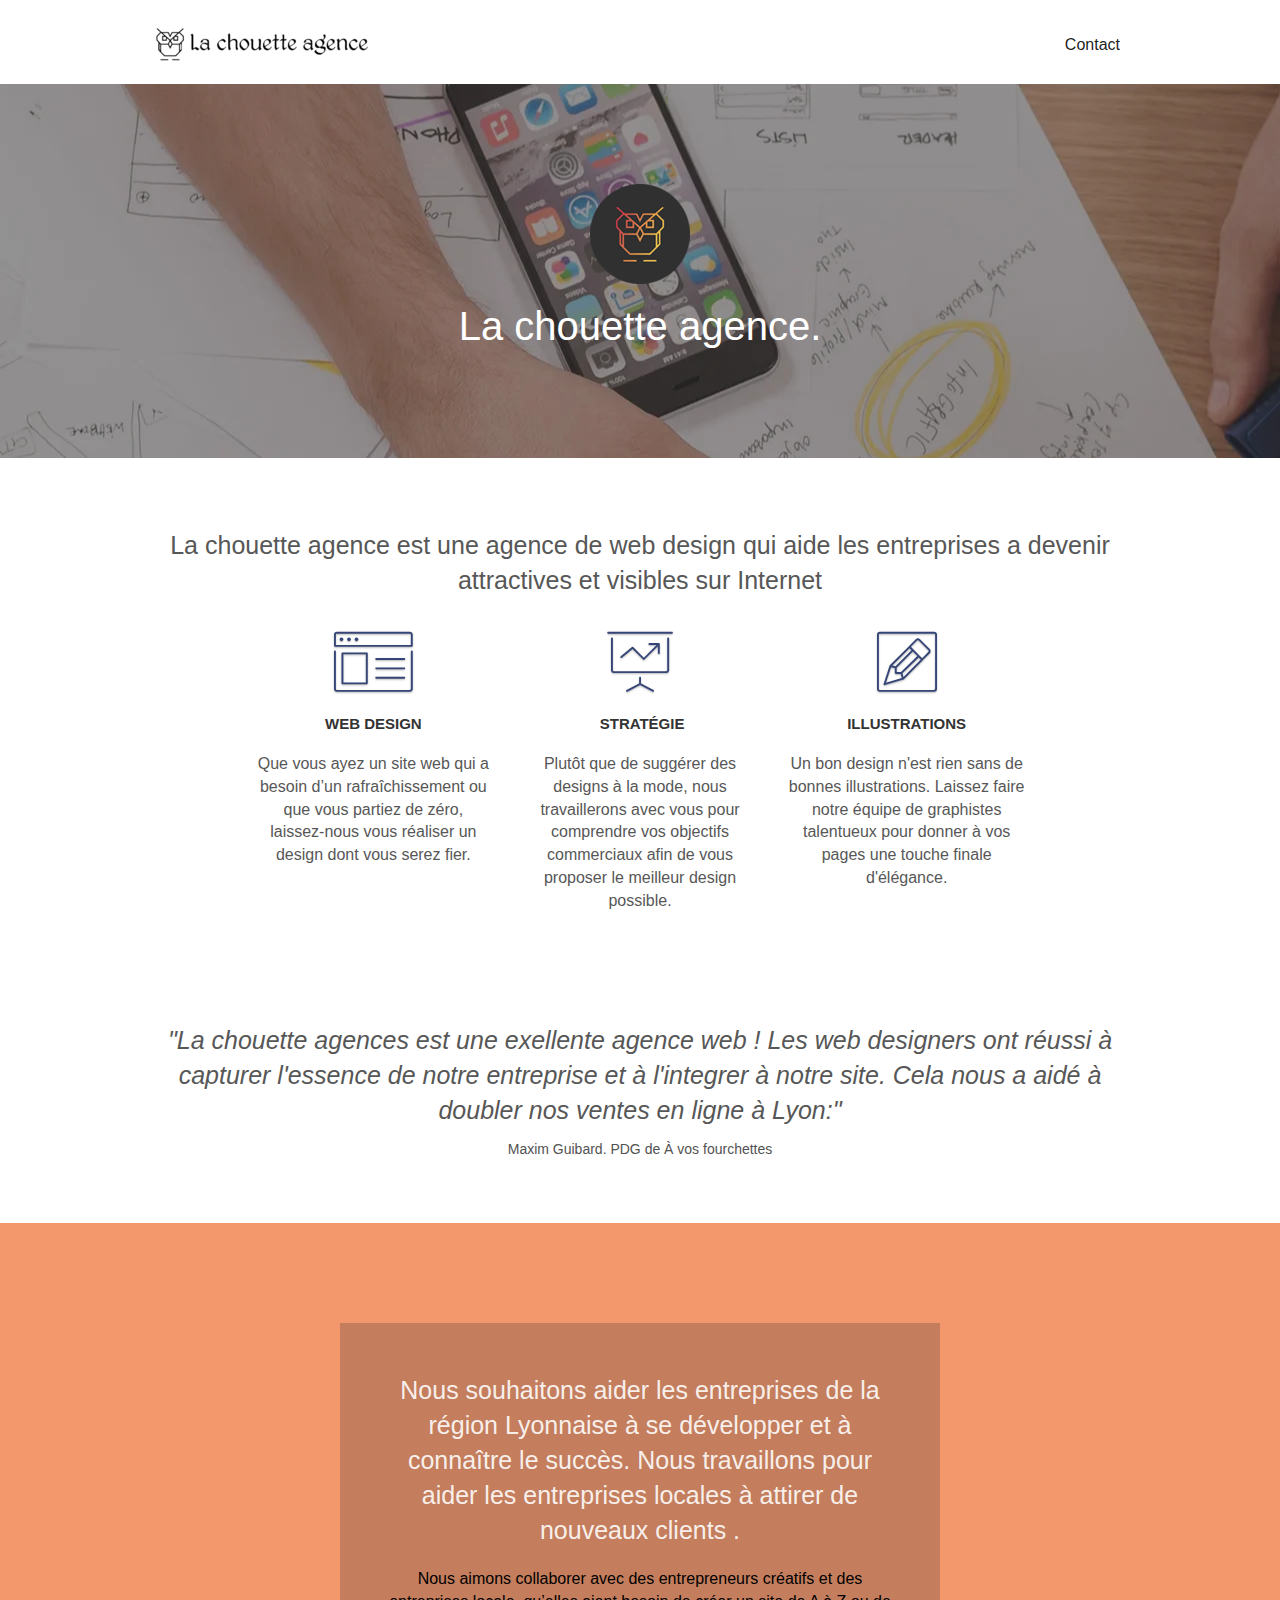
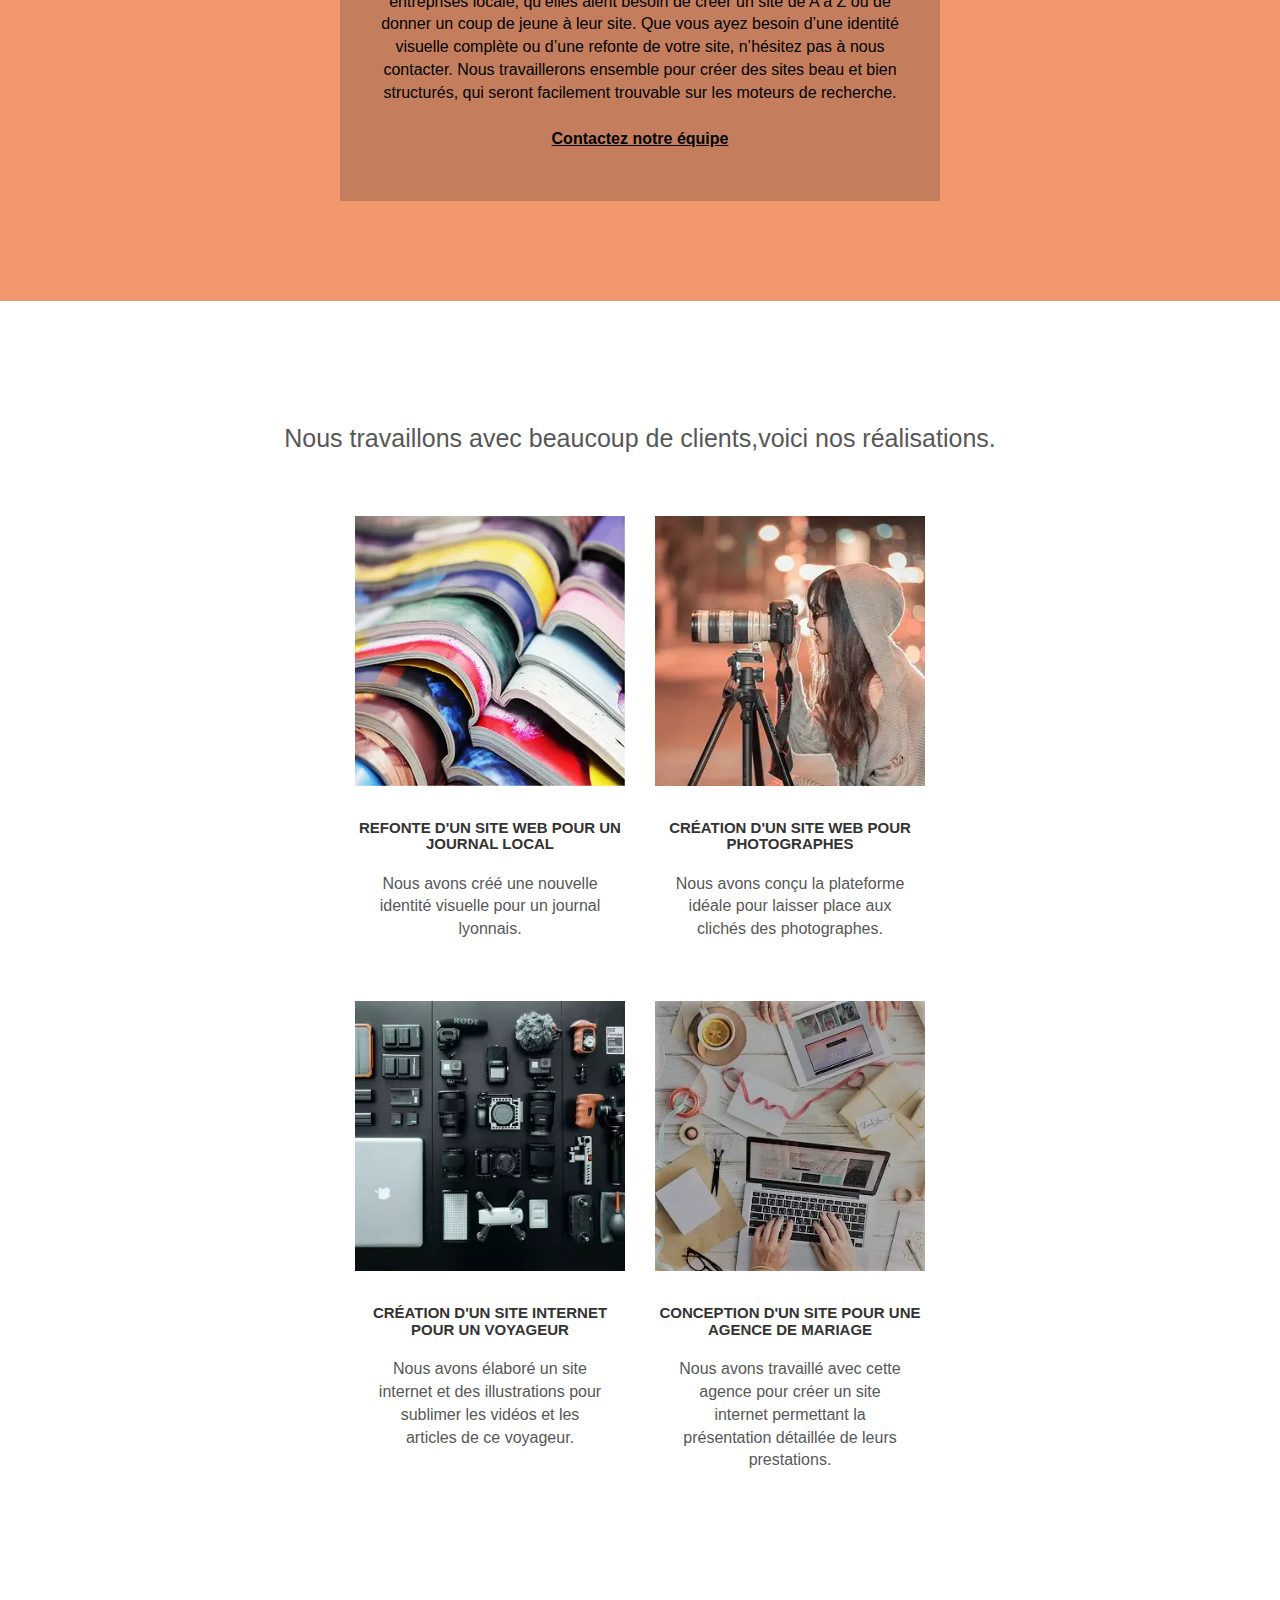
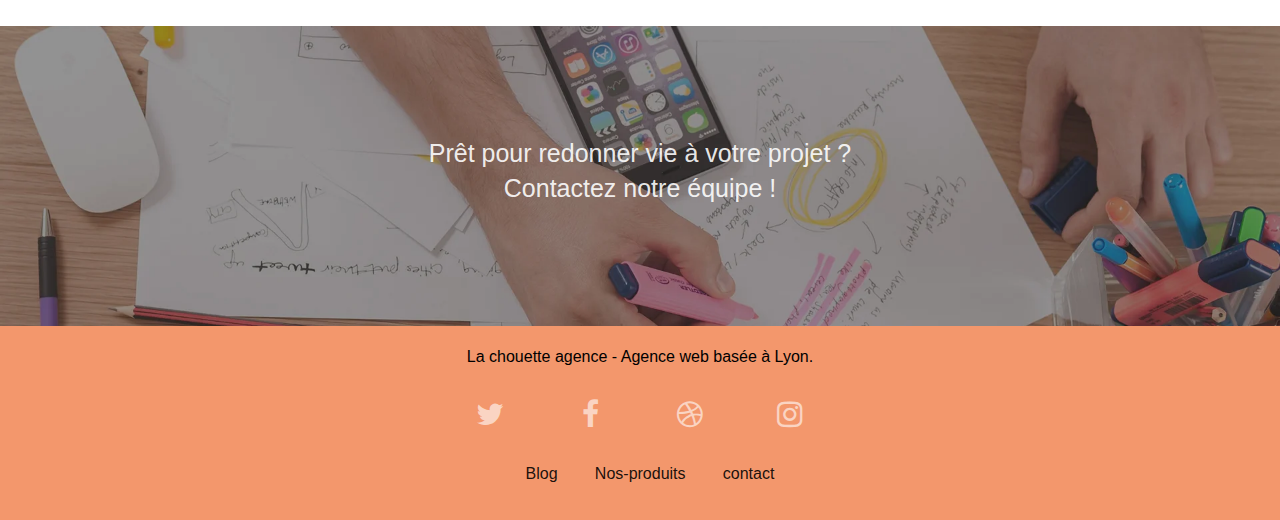
<file: index.html>
<!DOCTYPE html>
	<html lang="fr-FR">
  <head>
      <head>
        <meta charset="utf-8" />
        <meta
          name="description"
          content="la chouette : Agence webdesign à Lyon vous accompagne dans votre stratégie de création  de site web."
        />
        <meta
          name="viewport"
          content="width=device-width, initial-scale=1.0, viewport-fit=cover"
        />
        <meta name="robots" content="index , follow"/>
        <meta name="theme-color" content="#317EFB"/>
        <link rel="shortcut icon" type="image/png" href="favicon.jpg" />
        <link rel="stylesheet" type="text/css" href="./css/bootstrap.css" />
        <link rel="stylesheet" type="text/css" href="./css/et-line.css" />
        <link rel="stylesheet" type="text/css" href="./css/font-awesome.css" />
        <link rel="stylesheet" type="text/css" href="style.css" />
        <title>
          Agence Webdesign Lyon :UI,UX, Mobile First ,SEO | La chouette
        </title>
        <!-- Analytics -->
        <script
          async
          src="https://www.googletagmanager.com/gtag/js?id=G-FBLRE4JKCK"
        ></script>
        <script async>
          window.dataLayer = window.dataLayer || [];
          function gtag() {
            dataLayer.push(arguments);
          }
          gtag("js", new Date());
          gtag("config", "G-FBLRE4JKCK");
        </script>
        <meta
          name="google-site-verification"
          content="wDeiftRvSnnyjfbTnKjAg8Gs8T1EDWQ5KHZkXxlGA1I"
        />
        <!-- Analytics END -->
      </head>
      <body>
        <!-- Principal conteneur -->
        <main>
<div class="page-container">
          <!-- bloc-0 -->
        <div class="bloc bgc-white l-bloc" id="bloc-0">
        <div class="container bloc-sm">
          <nav class="navbar">
            <div class="navbar-header">
              <a class="navbar-brand" href="index.html"
                ><img loading=lazy
                  src="img/la-chouette-agence.webp"
                  alt="logo agence web design lyon la chouette agence" height= "40px"
    width="214px"
              /></a>
              <ul class="nav navbar-nav">
                <li>
                  <a href="page2.html">Contact</a>
                </li>
              </ul>
            </div>
          </nav>
        </div>
      </div>
          <!-- bloc-0 END -->

          <!-- bloc-1-presentation -->
          <div
            class="
              bloc
              bgc-dark-slate-blue
              bg-banniere
              d-bloc
              bg-t-edge
              bloc-bg-texture
              texture-paper
              b-parallax
            "
            id="bloc-1-hero"
          >
            <div class="container bloc-lg">
              <div class="row tight-width-whitespace">
                <div class="col-sm-12">
                  <img loading=lazy
                    src="img/logo.webp"
                    class="center-block image-resize-mode"
                    alt="La chouette agence, agence web paris, création logo paris"  height="100px"
                    width="100px"/>
                  <h1 class="text-center hero-bloc-text tc-white">
                    La chouette agence.
                  </h1>
                  <!-- <div class="text-center">
					<a href="page2.html" class="btn btn-lg btn-clean btn-rd cta-hero btn-atomic-tangerine" id="cta-hero">Contact</a>
				</div> -->
                </div>
              </div>
            </div>
          </div>
          <!-- bloc-1-presentation END -->

          <!-- bloc-2-services -->
          <div class="bloc bgc-white l-bloc" id="bloc-2-services">
            <div class="container bloc-md">
              <div class="row">
                <div class="col-sm-12 text-center">
                  <h2 class="header">
                    La chouette agence est une agence de web design qui aide les
                    entreprises a devenir attractives et visibles sur Internet
                  </h2>
                </div>
              </div>
              <div class="row voffset-lg med-width-whitespace">
                <div class="col-sm-4">
                  <div class="text-center">
                    <span
                      class="
                        et-icon-browser
                        sm-shadow
                        icon-dark-slate-blue
                        icons
                        icon-lg
                      "
                    ></span>
                  </div>
                  <h3 class="mg-md text-center">Web design</h3>
                  <p class="text-center">
                    Que vous ayez un site web qui a besoin d&rsquo;un
                    rafraîchissement ou que vous partiez de zéro, laissez-nous
                    vous réaliser un design dont vous serez fier.
                  </p>
                </div>
                <div class="col-sm-4">
                  <div class="text-center">
                    <span
                      class="
                        et-icon-presentation
                        sm-shadow
                        icon-dark-slate-blue
                        icons
                        icon-lg
                      "
                    ></span>
                  </div>
                  <h3 class="mg-md text-center">&nbsp;Stratégie</h3>
                  <p class="text-center">
                    Plutôt que de suggérer des designs à la mode, nous
                    travaillerons avec vous pour comprendre vos objectifs
                    commerciaux afin de vous proposer le meilleur design
                    possible.<br />
                  </p>
                </div>
                <div class="col-sm-4">
                  <div class="text-center">
                    <span
                      class="
                        et-icon-edit
                        sm-shadow
                        icon-dark-slate-blue
                        icons
                        icon-lg
                      "
                    ></span>
                  </div>
                  <h3 class="mg-md text-center">Illustrations</h3>
                  <p class="text-center">
                    Un bon design n'est rien sans de bonnes illustrations.
                    Laissez faire notre équipe de graphistes talentueux pour
                    donner à vos pages une touche finale d'élégance.
                  </p>
                </div>
              </div>
              <div class="row voffset-lg voffset">
                <div class="col-xs-12 col-md-8 col-md-offset-2 text-center">
                  <h2 class="header">
                    <i
                      >"La chouette agences est une exellente agence web ! Les
                      web designers ont réussi à capturer l'essence de notre
                      entreprise et à l'integrer à notre site. Cela nous a aidé
                      à doubler nos ventes en ligne à Lyon:"</i
                    >
                    <br />
                    <small>Maxim Guibard. PDG de À vos fourchettes</small>
                  </h2>
                </div>
              </div>
            </div>
          </div>
          <!-- bloc-2-services END -->

          <!-- bloc-3-what-i-do -->
          <div
            class="
              bloc
              tc-white
              bgc-atomic-tangerine
              bg-presentation
              d-bloc
              bloc-bg-texture
              texture-paper
              b-parallax
            "
            id="bloc-3-what-i-do"
          >
            <div class="container bloc-lg">
              <div class="row tight-width-whitespace black-background">
                <div class="col-sm-12">
                  <h2 class="mg-md text-center tc-white">
                    Nous souhaitons aider les entreprises de la région Lyonnaise
                    à se développer et à connaître le succès. Nous travaillons
                    pour aider les entreprises locales à attirer de nouveaux
                    clients .<br />
                  </h2>
                  <p class="text-center white">
                    Nous aimons collaborer avec des entrepreneurs créatifs et
                    des entreprises locale, qu’elles aient besoin de créer un
                    site de A à Z ou de donner un coup de jeune à leur site. Que
                    vous ayez besoin d’une identité visuelle complète ou d’une
                    refonte de votre site, n’hésitez pas à nous contacter. Nous
                    travaillerons ensemble pour créer des sites beau et bien
                    structurés, qui seront facilement trouvable sur les moteurs
                    de recherche. <br /><br /><a
                      class="ltc-white bold-link"
                      href="page2.html"
                      >Contactez notre équipe</a
                    ><br />
                  </p>
                </div>
              </div>
            </div>
          </div>
          <!-- bloc-3-what-i-do END -->

          <!-- bloc-4-portfolio -->
          <div
            class="bloc bgc-white bg-lines-h2-bg bg-repeat l-bloc"
            id="bloc-4-portfolio"
          >
            <div class="container bloc-lg">
              <div class="row">
                <div class="col-sm-12 text-center">
                  <h2 class="header">
                    Nous travaillons avec beaucoup de clients,voici nos
                    réalisations.
                  </h2>
                </div>
              </div>
              <div class="row tight-width-whitespace portfolio-row">
                <div class="col-sm-6">
                  <a
                    href="#"
                    data-lightbox="img/1.webp"
                    data-gallery-id="gallery-1"
                    data-caption="Refonte d'un site web pour un journal local"
                    data-frame="snapshot-lb"
                    ><img loading=lazy
                      src="img/1.webp"
                      alt="refonte site web journal"
                      class="img-responsive portfolio-thumb" width="320px" height="320px"
                  /></a>
                  <h3 class="mg-md text-center">
                    Refonte d'un site web pour un journal local
                  </h3>
                  <p class="text-center">
                    Nous avons créé une nouvelle identité visuelle pour un
                    journal lyonnais.
                  </p>
                </div>
                <div class="col-sm-6">
                  <a
                    href="#"
                    data-lightbox="img/2.webp"
                    data-gallery-id="gallery-1"
                    data-caption="Création d'un site web pour photographes"
                    data-frame="snapshot-lb"
                    ><img loading=lazy
                      src="img/2.webp"
                      class="img-responsive portfolio-thumb"
                      alt="Création d'un site web pour photographes" width="320px" height="320px"
                  /></a>
                  <h3 class="mg-md text-center">
                    Création d'un site web pour photographes
                  </h3>
                  <p class="text-center">
                    Nous avons conçu la plateforme idéale pour laisser place aux
                    clichés des photographes.
                  </p>
                </div>
              </div>
              <div class="row tight-width-whitespace portfolio-row">
                <div class="col-sm-6">
                  <a
                    href="#"
                    data-lightbox="img/3.webp"
                    data-gallery-id="gallery-1"
                    data-caption="Création d'un site internet pour un voyageur"
                    data-frame="snapshot-lb"
                    ><img loading=lazy
                      src="img/3.webp"
                      class="img-responsive portfolio-thumb"
                      alt="Création d'un site web pour voyageur"
                  width="320px" height="320px"/></a>
                  <h3 class="mg-md text-center">
                    Création d'un site internet pour un voyageur
                  </h3>
                  <p class="text-center">
                    Nous avons élaboré un site internet et des illustrations
                    pour sublimer les vidéos et les articles de ce voyageur.
                  </p>
                </div>
                <div class="col-sm-6">
                  <a
                    href="#"
                    data-lightbox="img/4.webp"
                    data-gallery-id="gallery-1"
                    data-caption="Conception d'un site pour une agence de mariage"
                    data-frame="snapshot-lb"
                    ><img loading=lazy
                      src="img/4.webp"
                      class="img-responsive portfolio-thumb"
                      alt="Création d'un site web pour agence de mariage"
                  width="320px" height="320px"/></a>
                  <h3 class="mg-md text-center">
                    Conception d'un site pour une agence de mariage
                  </h3>
                  <p class="text-center">
                    Nous avons travaillé avec cette agence pour créer un site
                    internet permettant la présentation détaillée de leurs
                    prestations.
                  </p>
                </div>
              </div>
            </div>
          </div>
          <!-- bloc-4-portfolio END -->

          <!-- bloc-5-cta -->
          <div
            class="
              bloc
              bgc-dark-slate-blue
              bg-banniere
              d-bloc
              bloc-bg-texture
              texture-paper
            "
            id="bloc-5-cta"
          >
            <div class="container bloc-lg">
              <div class="row">
                <h2 class="mg-md text-center tc-white">
                  Prêt pour redonner vie à votre projet ?<br />Contactez notre
                  équipe !
                </h2>
              </div>
            </div>
          </div>
          <!-- bloc-5-cta END -->
                      <footer>
                      <div class="bloc bgc-atomic-tangerine d-bloc" id="bloc-8">
                                  <div class="container bloc-sm">
                                    <div class="row">
                                      <div class="col-sm-12">
                                        <p class="text-center white">
                                          La chouette agence - Agence web basée à Lyon.<br />
                                        </p>
                                        <div class="row row-no-gutters social">
                                          <div class="col-sm-3">
                                            <div class="text-center">
                                              <a class="social" role="link" href="https://twitter.com/lachouetteagence"
                                                  aria-label="allez vers notre page Twitter"><span class="fa fa-twitter icon-md"></span
                                              ></a>
                                            </div>
                                          </div>
                                          <div class="col-sm-3">
                                            <div class="text-center">
                                              <a class="social" role="link" href="https://facebook.com/lachouetteagence"
                                                aria-label="allez vers notre page facebook"><span class="fa fa-facebook icon-md"></span
                                              ></a>
                                            </div>
                                          </div>
                                          <div class="col-sm-3">
                                            <div class="text-center">
                                              <a class="social" role="link" href="https://dribble.com/lachouetteagence"
                                              aria-label="allez vers notre page dribble"><span class="fa fa-dribbble icon-md"></span
                                              ></a>
                                            </div>
                                          </div>
                                          <div class="col-sm-3">
                                            <div class="text-center">
                                              <a class="social" role="link" href="https://instagram.com/lachouetteagence"
                                                aria-label="allez vers notre page instagram"><span class="fa fa-instagram icon-md"></span
                                              ></a>
                                            </div>
                                          </div>
                                        </div>
                                        <div class="row">
                                          <div class="col-sm-4">
                                            <ul class="footer">
                                              <li><a href="Blog.html" role="link">Blog</a></li>
                                              <li><a href="nosproduits.html" role="link">Nos-produits</a></li>
                                              <li><a href="page2.html" role="link">contact</a></li>
                                            </ul>
                                          </div>
                                        </div>
                                      </div>
                                    </div>
                                  </div>
                                </div>
                      </footer>         
  <!-- Footer - bloc-8 END -->
        </div>     
        </main>
          

      </body>
    </html>
  </head>
</html>
</file>
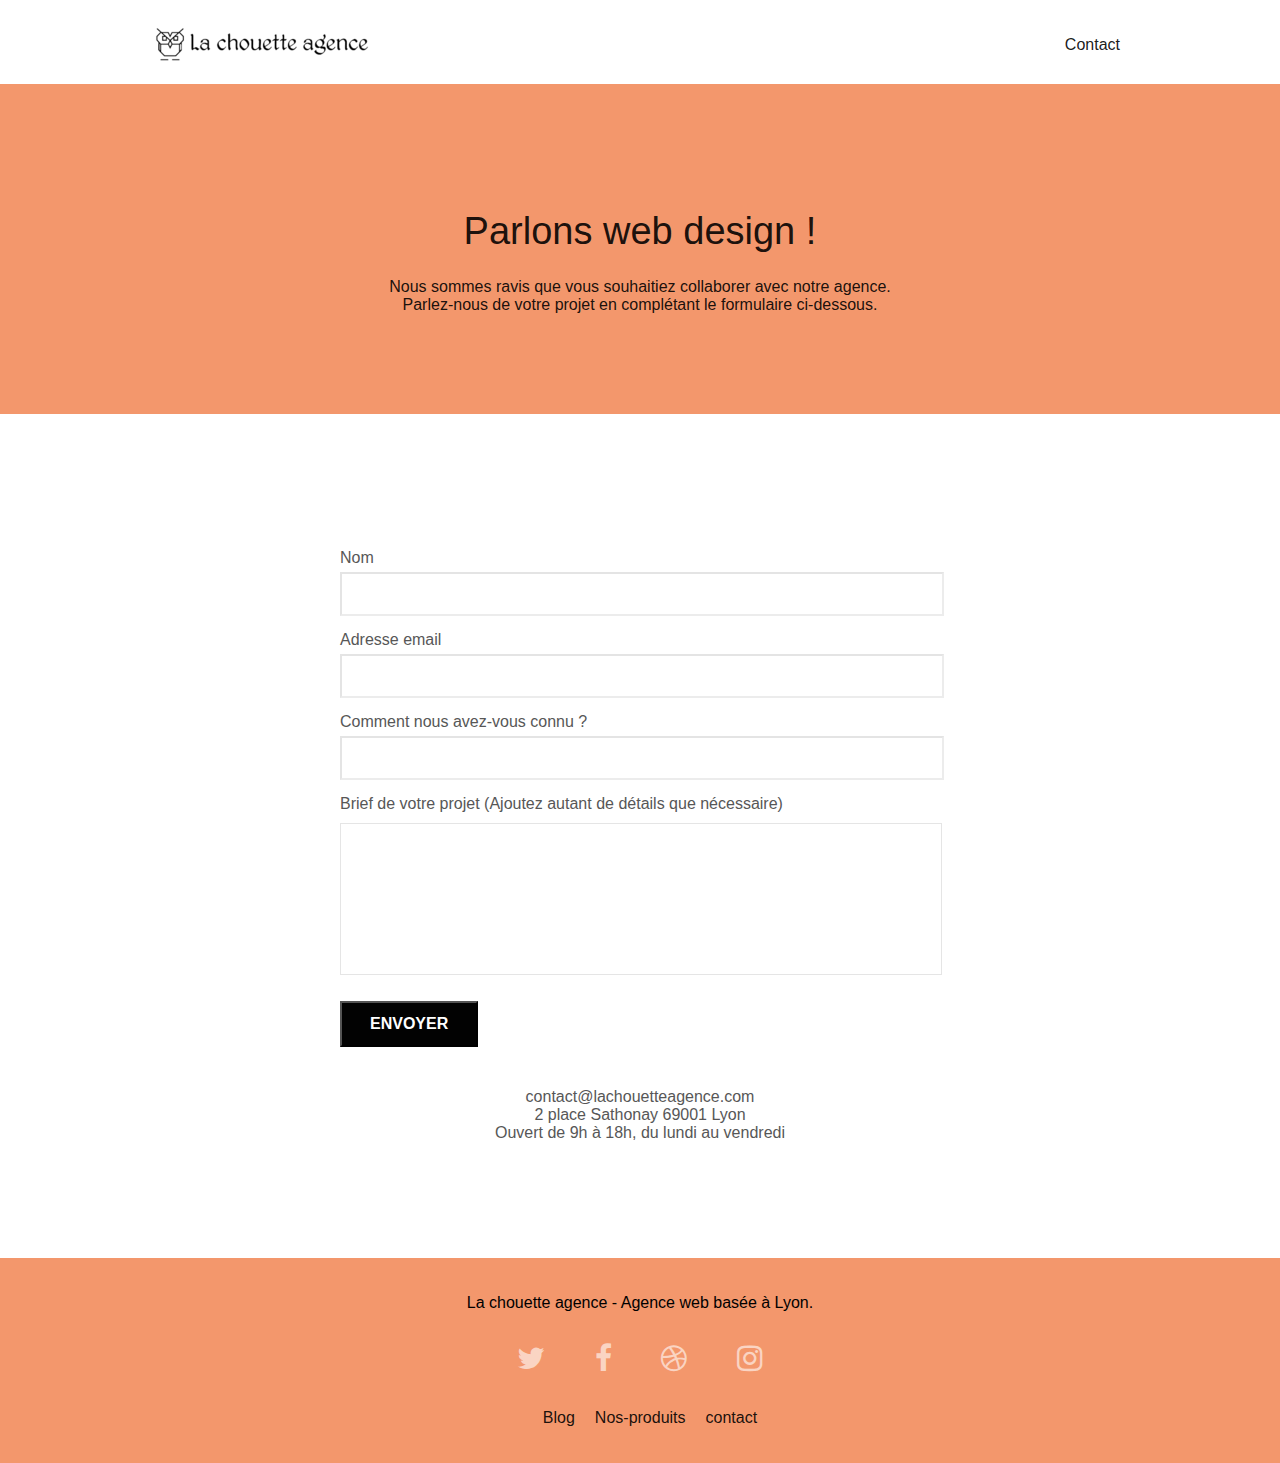
<file: page2.html>
<!DOCTYPE html>
<html lang="fr-FR">
  <head>
    <meta charset="utf-8" />
    <meta
      name="description"
      content="la chouette : Agence webdesign à Lyon vous accompagne dans votre stratégie de création  de site web."
    />
    <meta
      name="viewport"
      content="width=device-width, initial-scale=1.0, viewport-fit=cover"
    />
    <meta name="robots" content="index , follow" />
    <meta name="theme-color" content="#317EFB" />
    <link rel="shortcut icon" type="image/png" href="favicon.jpg" />
    <link rel="stylesheet" type="text/css" href="./css/et-line.css" />
    <link rel="stylesheet" type="text/css" href="./css/font-awesome.css" />
    <link rel="stylesheet" type="text/css" href="style.css" />
    <title>Contact</title>

    <!-- Analytics -->
    <script
      async
      src="https://www.googletagmanager.com/gtag/js?id=G-FBLRE4JKCK"
    ></script>
    <script async>
      window.dataLayer = window.dataLayer || [];
      function gtag() {
        dataLayer.push(arguments);
      }
      gtag("js", new Date());
      gtag("config", "G-FBLRE4JKCK");
    </script>
    <meta
      name="google-site-verification"
      content="wDeiftRvSnnyjfbTnKjAg8Gs8T1EDWQ5KHZkXxlGA1I"
    />
    <!-- Analytics END -->
  </head>
  <body>
    <!-- Principal conteneur -->
    <main>
      <div class="page-container">
        <!-- bloc-0 -->
        <div class="bloc bgc-white l-bloc" id="bloc-0">
          <div class="container bloc-sm">
            <nav class="navbar contact">
              <div class="navbar-header">
                <a class="navbar-brand" href="index.html"
                  ><img
                    loading="lazy"
                    src="img/la-chouette-agence.webp"
                    alt="logo agence web design lyon la chouette agence "
                    height="40px"
                    width="214px"
                /></a>
                <ul class="nav navbar-nav">
                  <li>
                    <a href="page2.html">Contact</a>
                  </li>
                </ul>
              </div>
            </nav>
          </div>
        </div>
        <!-- bloc-0 END

      <!-- bloc-6 -->
        <div
          class="
            bloc
            bg-dots-bg bg-repeat
            bgc-atomic-tangerine
            d-bloc
            bloc-bg-texture
            texture-paper
          "
          id="bloc-6"
        >
          <div class="container bloc-lg">
            <div class="row">
              <div class="col-sm-12">
                <h1 class="text-center hero-bloc-text tc-white tc-black">
                  Parlons web design !
                </h1>
                <p
                  class="
                    text-center
                    mg-lg
                    tc-white tc-black
                    tight-width-whitespace
                  "
                >
                  Nous sommes ravis que vous souhaitiez collaborer avec notre
                  agence.<br />
                  Parlez-nous de votre projet en complétant le formulaire
                  ci-dessous.
                </p>
              </div>
            </div>
          </div>
        </div>
        <!-- bloc-6 END -->

        <!-- bloc-7 -->
        <div class="bloc bgc-white l-bloc" id="bloc-7">
          <div class="container bloc-lg">
            <div class="rowForm">
              <div class="col-sm-6">
                <form
                  id="form_1"
                  novalidate
                  success-msg="Your message has been sent."
                  fail-msg="Sorry it seems that our mail server is not responding, Sorry for the inconvenience!"
                >
                  <div class="form-group">
                    <label for="name"> Nom </label>
                    <input id="name" class="form-control" required />
                  </div>
                  <div class="form-group">
                    <label for="email"> Adresse email </label>
                    <input
                      id="email"
                      class="form-control"
                      type="email"
                      required
                    />
                  </div>
                  <div class="form-group">
                    <label for="input_504">
                      Comment nous avez-vous connu ?
                    </label>
                    <input
                      class="form-control"
                      type="email"
                      required
                      id="input_504"
                    />
                  </div>
                  <div class="form-group">
                    <label for="message">
                      Brief de votre projet (Ajoutez autant de détails que
                      nécessaire)<br /> </label
                    ><textarea
                      id="message"
                      class="form-control"
                      rows="4"
                      cols="50"
                      required
                    ></textarea>
                  </div>
                  <button
                    class="
                      bloc-button
                      btn btn-lg btn-block
                      cta-hero
                      btn-atomic-tangerine
                    "
                    type="submit"
                  >
                    Envoyer
                  </button>
                </form>
              </div>
              <div class="col-sm-6">
                <p>
                  contact@lachouetteagence.com<br />2 place Sathonay 69001
                  Lyon<br />Ouvert de 9h à 18h, du lundi au vendredi<br />
                </p>
              </div>
            </div>
          </div>
        </div>
        <!-- bloc-7 END -->
        <!-- <footer>

              </footer> -->
        <!-- Footer - bloc-8 -->
        <footer>
          <div class="bloc bgc-atomic-tangerine d-bloc" id="bloc-8">
            <div class="container bloc-sm">
              <div class="row">
                <div class="col-sm-12">
                  <p class="text-center white">
                    La chouette agence - Agence web basée à Lyon.<br />
                  </p>
                  <div class="row row-no-gutters social">
                    <div class="col-sm-3">
                      <div class="text-center">
                        <a
                          class="social"
                          role="link"
                          href="https://twitter.com/lachouetteagence"
                          aria-label="allez vers notre page Twitter"
                          ><span class="fa fa-twitter icon-md"></span
                        ></a>
                      </div>
                    </div>
                    <div class="col-sm-3">
                      <div class="text-center">
                        <a
                          class="social"
                          role="link"
                          href="https://facebook.com/lachouetteagence"
                          aria-label="allez vers notre page facebook"
                          ><span class="fa fa-facebook icon-md"></span
                        ></a>
                      </div>
                    </div>
                    <div class="col-sm-3">
                      <div class="text-center">
                        <a
                          class="social"
                          role="link"
                          href="https://dribble.com/lachouetteagence"
                          aria-label="allez vers notre page dribble"
                          ><span class="fa fa-dribbble icon-md"></span
                        ></a>
                      </div>
                    </div>
                    <div class="col-sm-3">
                      <div class="text-center">
                        <a
                          class="social"
                          role="link"
                          href="https://instagram.com/lachouetteagence"
                          aria-label="allez vers notre page instagram"
                          ><span
                            class="fa fa-instagram icon-md"
                            alt="icon instgram"
                          ></span
                        ></a>
                      </div>
                    </div>
                  </div>
                  <div class="row">
                    <div class="col-sm-4">
                      <ul class="footer">
                        <li><a href="Blog.html" role="link">Blog</a></li>
                        <li>
                          <a href="nosproduits.html" role="link"
                            >Nos-produits</a
                          >
                        </li>
                        <li><a href="page2.html" role="link">contact</a></li>
                      </ul>
                    </div>
                  </div>
                </div>
              </div>
            </div>
          </div>
        </footer>
        <!-- Footer - bloc-8 END -->
      </div>
      <!-- Principal conteneur END -->
    </main>
  </body>
</html>
</file>
<file: css/et-line.css>
@font-face{font-family:et-line;src:url(../fonts/et-line.eot);src:url(../fonts/et-line.eot?#iefix) format("embedded-opentype"),url(../fonts/et-line.woff) format("woff"),url(../fonts/et-line.ttf) format("truetype"),url(../fonts/et-line.svg#et-line) format("svg");font-weight:400;font-style:normal;font-display:swap}.et-icon-presentation:before{content:"\e00e"}.et-icon-browser:before{content:"\e00c"}.et-icon-edit:before{content:"\e01c"}.et-icon-browser,.et-icon-edit,.et-icon-presentation{font-family:et-line;font-style:normal;font-weight:400;font-variant:normal;text-transform:none;line-height:1;-webkit-font-smoothing:antialiased;-moz-osx-font-smoothing:grayscale;display:inline-block}
</file>
<file: style.css>
body{margin:0;padding:0;background:#fff;overflow-x:hidden;-webkit-font-smoothing:antialiased;-moz-osx-font-smoothing:grayscale}small{color:#525252!important;font-size:14px!important}.rowForm{display:block!important;justify-content:center!important;margin:auto!important}.row .col-sm-12{padding:0!important;text-align:center}@media (min-width:768px){.row{display:flex;justify-content:center!important}.row.col-sm-4{width:33.33333333%;display:flex!important;justify-content:center!important}.bloc-lg .col-sm-12{padding:0!important}.bloc-lg{padding:100px 0!important;margin:auto}.row .col-sm-12{padding:0!important;text-align:center}}@media (min-width:1024px){.bloc{padding-left:0!important;padding-right:0!important}}.nav{display:flex!important;justify-content:space-between!important;align-items:center;padding-left:0}.bloc-lg{padding-right:0!important}ul li{list-style:none!important;margin-left:20px!important}.nav>li>a{display:inline!important;position:relative;text-decoration:none;list-style:none}.nav li{display:flex!important;position:relative}.nav ::before{display:none!important}.footer{display:flex!important;position:relative;justify-content:space-evenly!important;list-style:none;padding-top:20px;padding-left:0}.footer a:hover{color:#fff!important}.form-control{padding:0!important;height:40px;width:100%}@media (min-width:992px){form{width:60%;margin:0 auto}.col-sm-6 p{text-align:center}}.form-group label{width:100%!important;display:inline-block!important;margin-top:15px!important}.form-group input{margin-top:5px!important;width:100%!important}textarea{margin-top:10px!important;max-width:100%!important;height:150px!important;resize:none}.col-sm-6 p{margin-left:0!important;padding:0 20px!important}.social{max-width:400px;margin:auto auto auto auto;display:flex;justify-content:space-evenly!important;margin-top:15px!important}img.img-responsive.portfolio-thumb{display:inline-block!important;width:320px}form{padding:20px}a,button{transition:all 0.3s ease-in-out;outline:0!important;color:#000000e6!important}a:hover{text-decoration:none;cursor:pointer}.bloc{width:100%;background:50% 50% no-repeat;padding:0 50px;-webkit-background-size:cover;-moz-background-size:cover;-o-background-size:cover;background-size:cover;position:relative}.bloc .container{padding-left:0;padding-right:0}.bloc-lg{padding:100px 50px}.bloc-md{padding:50px}.bloc-sm{padding:20px 50px}.bg-b-edge,.bg-bl-edge,.bg-br-edge,.bg-center,.bg-l-edge,.bg-r-edge,.bg-repeat,.bg-t-edge,.bg-tl-edge,.bg-tr-edge{-webkit-background-size:auto!important;-moz-background-size:auto!important;-o-background-size:auto!important;background-size:auto!important}.bg-repeat{background:repeat}.bg-t-edge{background:top no-repeat}.bloc-bg-texture::before{content:"";background-size:2px 2px;position:absolute;top:0;bottom:0;left:0;right:0}.b-parallax{background-attachment:fixed}.d-bloc{color:rgba(255,255,255,.7)}.d-bloc button:hover{color:rgba(255,255,255,.9)}.d-bloc .icon-round,.d-bloc .icon-rounded,.d-bloc .icon-semi-rounded-a,.d-bloc .icon-semi-rounded-b,.d-bloc .icon-square{border-color:rgba(255,255,255,.9)}.d-bloc .divider-h span{border-color:rgba(255,255,255,.2)}.d-bloc .a-btn,.d-bloc .navbar a,.d-bloc .navbar-brand,.d-bloc a .icon-lg,.d-bloc a .icon-md,.d-bloc a .icon-sm,.d-bloc a .icon-xl,.d-bloc h1 a,.d-bloc h2 a,.d-bloc h3 a,.d-bloc h4 a,.d-bloc h5 a,.d-bloc h6 a,.d-bloc p a{color:rgba(255,255,255,.6)}.d-bloc .a-btn:hover,.d-bloc .navbar a:hover,.d-bloc .navbar-brand:hover,.d-bloc a:hover .icon-lg,.d-bloc a:hover .icon-md,.d-bloc a:hover .icon-sm,.d-bloc a:hover .icon-xl,.d-bloc h1 a:hover,.d-bloc h2 a:hover,.d-bloc h3 a:hover,.d-bloc h4 a:hover,.d-bloc h5 a:hover,.d-bloc h6 a:hover,.d-bloc p a:hover{color:#fff}.d-bloc .btn-wire,.d-bloc .btn-wire:hover{color:#fff;border-color:#fff}.d-bloc .panel{color:rgba(0,0,0,.5)}.d-bloc .panel button:hover{color:rgba(0,0,0,.7)}.d-bloc .panel icon{border-color:rgba(0,0,0,.7)}.d-bloc .panel .divider-h span{border-color:rgba(0,0,0,.1)}.d-bloc .panel .a-btn{color:rgba(0,0,0,.6)}.d-bloc .panel .a-btn:hover{color:#000}.d-bloc .panel .btn-wire,.d-bloc .panel .btn-wire:hover{color:rgba(0,0,0,.7);border-color:rgba(0,0,0,.3)}.d-bloc .panel,.l-bloc{color:rgba(0,0,0,.5)}.d-bloc .panel button:hover,.l-bloc button:hover{color:rgba(0,0,0,.7)}.l-bloc .icon-round,.l-bloc .icon-rounded,.l-bloc .icon-semi-rounded-a,.l-bloc .icon-semi-rounded-b,.l-bloc .icon-square{border-color:rgba(0,0,0,.7)}.d-bloc .panel .divider-h span,.l-bloc .divider-h span{border-color:rgba(0,0,0,.1)}.d-bloc .panel .a-btn,.l-bloc .a-btn,.l-bloc .navbar a,.l-bloc .navbar-brand,.l-bloc a .icon-lg,.l-bloc a .icon-md,.l-bloc a .icon-sm,.l-bloc a .icon-xl,.l-bloc h1 a,.l-bloc h2 a,.l-bloc h3 a,.l-bloc h4 a,.l-bloc h5 a,.l-bloc h6 a,.l-bloc p a{color:rgba(0,0,0,.6)}.d-bloc .panel .a-btn:hover,.l-bloc .a-btn:hover,.l-bloc .navbar a:hover,.l-bloc .navbar-brand:hover,.l-bloc a:hover .icon-lg,.l-bloc a:hover .icon-md,.l-bloc a:hover .icon-sm,.l-bloc a:hover .icon-xl,.l-bloc h1 a:hover,.l-bloc h2 a:hover,.l-bloc h3 a:hover,.l-bloc h4 a:hover,.l-bloc h5 a:hover,.l-bloc h6 a:hover,.l-bloc p a:hover{color:#000}.l-bloc .navbar-toggle .icon-bar{color:rgba(0,0,0,.6)}.d-bloc .panel .btn-wire,.d-bloc .panel .btn-wire:hover,.l-bloc .btn-wire,.l-bloc .btn-wire:hover{color:rgba(0,0,0,.7);border-color:rgba(0,0,0,.3)}.voffset{margin-top:30px}.voffset-lg{margin-top:80px}.row-no-gutters{margin-right:0;margin-left:0}.row.row-no-gutters>[class*=" col-"],.row.row-no-gutters>[class^="col-"]{padding-right:0;padding-left:0}#bloc-1-hero h1{font-size:40px;color:#fff!important}.navbar{margin-bottom:0;z-index:1}.navbar-brand{height:auto;padding:3px 15px;font-size:25px;font-weight:400;font-weight:600;line-height:44px}.navbar-brand img{margin:0;display:inline;vertical-align:middle!important}.navbar-brand img[src$="svg"]{min-width:100px}.nav-center .navbar-brand img{margin:0}.navbar .nav{margin-right:20px;float:right}.bloc-sm{margin:auto}.nav>li{float:left;font-size:16px}.nav>li a:focus,.nav>li a:hover{background:0 0}.navbar-toggle{margin:10px 10px 0 0;border:0}.navbar-toggle:hover{background:0 0!important}.navbar-toggle .icon-bar{background-color:rgba(0,0,0,.5);width:26px}@media (min-width:768px){.site-navigation{position:absolute;top:50%;right:20px;transform:translate(0,-50%);-webkit-transform:translateY(-50%)}.nav>li .dropdown-menu a,.nav>li .dropdown-menu a:hover{color:#484848}.nav-invert .site-navigation{left:0;right:0}.nav-center{text-align:center}.nav-center .navbar-header{width:100%}.nav-center .nav>li,.nav-center .navbar-brand,.nav-center .navbar-header{float:none;display:inline-block}.nav-center .site-navigation{position:relative;width:100%;right:0;margin-right:0;margin-top:20px}.nav-center.mini-nav .navbar-toggle{float:none;margin:10px auto 0}}.nav>li>.dropdown a{background:0 0!important;display:block;padding:14px 15px}nav .caret{margin:0 5px}.dropdown-menu .dropdown-menu{top:-8px;left:100%}.dropdown-menu .dropmenu-flow-right{top:100%;left:0;margin-left:-1px;border-top-left-radius:0;border-top-right-radius:0}.dropdown-menu .dropdown span{border:4px solid #000;border-top-color:transparent;border-right-color:transparent;border-bottom-color:transparent;margin:6px -5px 0 0!important;float:right}.mg-md{margin-top:10px;margin-bottom:20px}.mg-lg{margin-top:10px;margin-bottom:40px}.btn{margin:0 5px 5px 0}.btn.pull-right{margin:0 0 5px 5px}.btn-d,.btn-d:focus,.btn-d:hover{color:#fff;background:rgba(0,0,0,.3)}button{outline:0!important}.btn-rd{border-radius:40px}.btn-clean{border:1px solid rgba(0,0,0,.08);border-bottom-color:rgba(0,0,0,.1);text-shadow:0 1px 0 rgba(0,0,1,.1);box-shadow:0 1px 3px rgba(0,0,1,.25),inset 0 1px 0 0 rgba(255,255,255,.15)}.icon-md{font-size:30px!important}.icon-lg{font-size:60px!important}.sm-shadow{text-shadow:0 1px 2px rgba(0,0,0,.3)}.panel-sq,.panel-sq .panel-footer,.panel-sq .panel-heading{border-radius:0}.panel-rd{border-radius:30px}.panel-rd .panel-heading{border-radius:29px 29px 0 0}.panel-rd .panel-footer{border-radius:0 0 29px 29px}.form-control{border-color:rgba(0,0,0,.1);box-shadow:none}a[data-lightbox]{position:relative;display:block;text-align:center}a[data-lightbox]:hover::before{content:"+";font-family:HelveticaNeue-Light,"Helvetica Neue Light","Helvetica Neue",Helvetica,Arial;font-size:32px;width:50px;height:50px;margin-left:-25px;border-radius:50%;background:rgba(0,0,0,.6);color:#fff;font-weight:100;z-index:1;position:absolute;top:50%;left:50%;transform:translateY(-50%);-webkit-transform:translateY(-50%)}a[data-lightbox]:hover img{opacity:.6;-webkit-animation-fill-mode:none;animation-fill-mode:none}#lightbox-modal{display:flex;align-items:center}#lightbox-modal .modal-dialog{width:90%;max-width:900px;margin:0 auto 0}#lightbox-modal .modal-dialog img{max-height:90vh;margin:0 auto}.lightbox-caption{padding:20px;color:#fff;background:rgba(0,0,0,.5);position:absolute;left:15px;right:15px;bottom:5px}.close-lightbox{color:#fff;font-size:30px;position:absolute;top:20px;right:20px;z-index:20;background:rgba(0,0,0,.5);border:none;line-height:30px;padding:0 9px 5px;opacity:.3}.close-lightbox:hover,.next-lightbox:hover,.prev-lightbox:hover{opacity:1;color:#fff}.next-lightbox,.prev-lightbox{font-size:20px;color:rgba(255,255,255,.9);background:rgba(0,0,0,.5);transition:all 0.2s ease-in-out;position:absolute;top:45%;z-index:1;opacity:.4}.next-lightbox{padding:6px 8px 1px 13px;right:25px}.prev-lightbox{padding:6px 13px 1px 10px;left:25px}.snapshot-lb .modal-body{padding-bottom:45px}.snapshot-lb .lightbox-caption{padding:0;color:rgba(0,0,0,.5);background:0 0}.btn,a,h1,h2,h3,h4,h5,h6,label,p{font-family:helvetica;font-weight:400;color:#575757;text-decoration:none}.container{max-width:1000px}.hero-bloc-text{font-size:38px}.hero-bloc-text-sub{font-size:36px}.statement-bloc-text{line-height:26px;font-style:italic;font-size:20px;text-align:center;font-weight:lighter;max-width:520px;margin:auto auto auto auto}p{font-size:16px}.tight-width-whitespace{max-width:600px;margin:auto auto auto auto}.h1{font-size:20px;font-family:"Open Sans"}.cta-hero{margin-top:22px;color:#fff!important;text-transform:uppercase;padding:12px 28px 12px 28px;font-size:16px;font-weight:700}.social{max-width:400px;margin:auto auto auto auto}h2{font-size:25px;line-height:1.4em}h3{font-size:15px;text-transform:uppercase;font-weight:700;color:#333!important}.med-width-whitespace{max-width:800px;margin:auto auto auto auto;box-shadow:0 0 0 #000}h1{color:#333!important}h4{color:#333!important}.icons{margin-bottom:14px;margin-top:24px}.white{color:#000!important;font-size:16px!important}.portfolio-thumb{margin-bottom:24px}.portfolio-row{margin-bottom:44px;margin-top:50px}.avatar{box-shadow:0 4px 9px rgba(0,0,0,.3)}.black-background{background-color:#2d2d2d3b;padding:40px 40px 40px 40px}.bold-link{font-weight:900;text-decoration:underline!important}.bgc-white{background-color:#fff}.bgc-dark-slate-blue{background-color:#364577}.bgc-atomic-tangerine{background-color:#f3976c}.tc-white{color:#ffffffe6!important}.tc-black{color:#000000e6!important}.btn-atomic-tangerine{background:#020202;color:#fff!important}.btn-atomic-tangerine:hover{background:#c27956!important;color:#fff!important}.ltc-white{color:#000!important}.ltc-white:hover{color:#ccc!important}.ltc-atomic-tangerine{color:#f3976c!important}.ltc-atomic-tangerine:hover{color:#c27956!important}.icon-dark-slate-blue{color:#364577!important;border-color:#364577!important}.bg-banniere{background-image:url(img/la-chouette-agence-banniere.webp)}.bg-presentation{background-image:url(img/image-de-presentation.webp)}@media (max-width:1024px){.bloc{padding-left:0!important;padding-right:0!important}.bloc-tile-2.full-width-bloc .container,.bloc-tile-3.full-width-bloc .container,.bloc-tile-4.full-width-bloc .container,.bloc.full-width-bloc{padding-left:0;padding-right:0}}@media (max-width:992px) and (min-width:768px){.navbar .nav{max-width:80%}.nav-center.navbar .nav{max-width:100%}}@media only screen and (min-device-width:768px) and (max-device-width:1024px) and (orientation:landscape){.b-parallax{background-attachment:scroll}}@media only screen and (min-device-width:1024px) and (max-device-width:1366px) and (-webkit-min-device-pixel-ratio:1.5){.b-parallax{background-attachment:scroll}}@media (max-width:991px){.container{width:100%}.b-parallax{background-attachment:scroll}#hero-bloc,.page-container{overflow-x:hidden;position:relative}.bloc{padding-left:constant(safe-area-inset-left);padding-right:constant(safe-area-inset-right)}.bloc-group,.bloc-group .bloc{display:block;width:100%}.bloc-fill-screen .fill-bloc-bottom-edge,.bloc-fill-screen .fill-bloc-top-edge{padding:0 20px;padding-left:constant(safe-area-inset-left);padding-right:constant(safe-area-inset-right)}}@media (max-width:767px){.page-container{overflow-x:hidden;position:relative}#disqus_thread,h1,h2,h3,h4,h5,h6,p{padding-left:30px!important;padding-right:30px!important}.b-parallax{background-attachment:scroll}.navbar.row{margin-left:0;margin-right:0}.site-navigation{position:inherit;transform:none;-webkit-transform:none;-ms-transform:none}.nav>li:hover{background:rgba(0,0,0,.08)}.dropdown .dropdown a .caret{float:none;margin:5px 0 0 10px!important;border:4px solid #000;border-bottom-color:transparent;border-right-color:transparent;border-left-color:transparent}#hero-bloc .navbar .nav{background:rgba(0,0,0,.8)}#hero-bloc .navbar .nav a{color:rgba(255,255,255,.6)}.hero{padding:50px 0}.hero-nav{left:-1px;right:-1px}.navbar-collapse{padding:0;overflow-x:hidden;-webkit-box-shadow:none;box-shadow:none}.nav-invert .navbar-header{float:none;width:100%}.nav-invert .navbar-toggle{float:left;margin-left:10px}.bloc{padding-left:0;padding-right:0}.bloc-lg,.bloc-xl,.bloc-xxl{padding:40px 0}.bloc-fill-screen .fill-bloc-bottom-edge,.bloc-fill-screen .fill-bloc-top-edge,.bloc-tile-2 .container,.bloc-tile-3 .container,.bloc-tile-4 .container{padding-left:0;padding-right:0}.a-block{padding:0 10px}.btn-dwn{display:none}.voffset{margin-top:5px}.voffset-md{margin-top:20px}.voffset-lg{margin-top:30px}.close-lightbox{display:inline-block}.blocsapp-device-iphone5{background-size:216px 425px;padding-top:60px;width:216px;height:425px}.blocsapp-device-iphone5 img{width:180px;height:320px}}@media (max-width:400px){.bloc{padding-left:0;padding-right:0}}@media (max-width:767px){.bloc-mob-center-text{text-align:center}}
</file>
